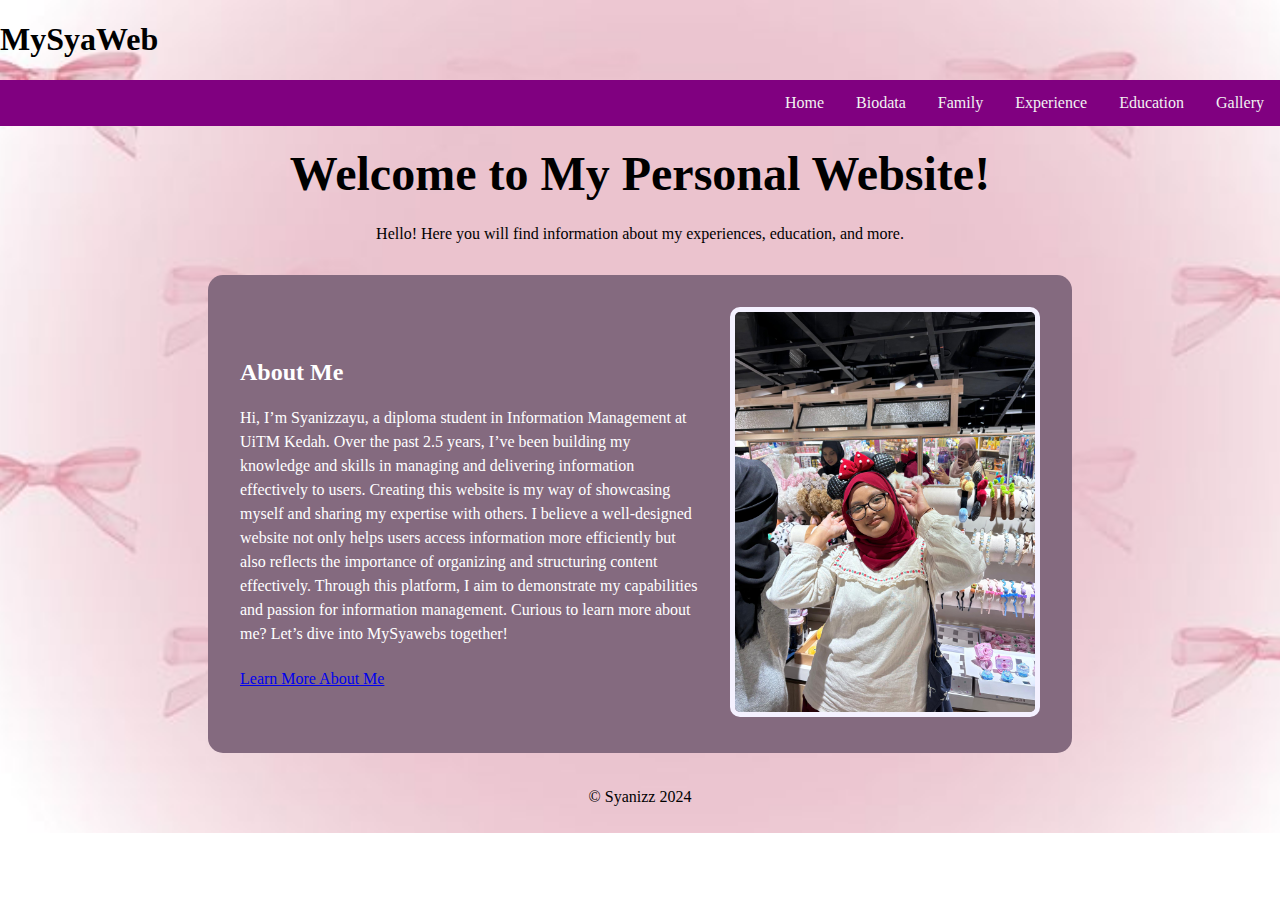
<file: index.html>
<!DOCTYPE html>
<html lang="en">
<head>
    <meta charset="UTF-8">
    <meta name="viewport" content="width=device-width, initial-scale=1.0">
    <title>My Simple Homepage</title>
    <link rel="stylesheet" href="stylehomepage.css">
</head>
<body>

   
        <h1>MySyaWeb</h1>
   

    <nav class="topnav">
        <a href="gallery.html">Gallery</a>
        <a href="edu.html">Education</a>
        <a href="exp.html">Experience</a>
        <a href="family.html">Family</a>
        <a href="bio.html">Biodata</a>
        <a href="index.html">Home</a>
    </nav>

    
	<center>
        <h2><font size="23">Welcome to My Personal Website!</h2></font>
	</center>
        <p><center>Hello! Here you will find information about my experiences, education, and more.</p></center></font>
  

 <section class="about-me-section">
    <div class="text-content">
      <h2>About Me</h2>
      <p>
	Hi, I’m Syanizzayu, a diploma student in Information Management at UiTM Kedah. Over the past 2.5 years, I’ve been building my knowledge and 	skills in managing and 	delivering information effectively to users.

	Creating this website is my way of showcasing myself and sharing my expertise with others. I believe a well-designed website not only helps users 	access information more efficiently but also reflects the importance of organizing and structuring content effectively.

	Through this platform, I aim to demonstrate my capabilities and passion for information management. Curious to learn more about me? Let’s dive into 	MySyawebs together!
      </p>
	<a href="bio.html" class="button">Learn More About Me</a>

    </div>
<div class="image-container">
      <img src="ayu3.jpg" alt="About Me" class="profile-image">
    </div>
  </section>

<center>
<p><font color=black>&copy; Syanizz 2024</p></font>
</center>  


</body>
</html>
</file>
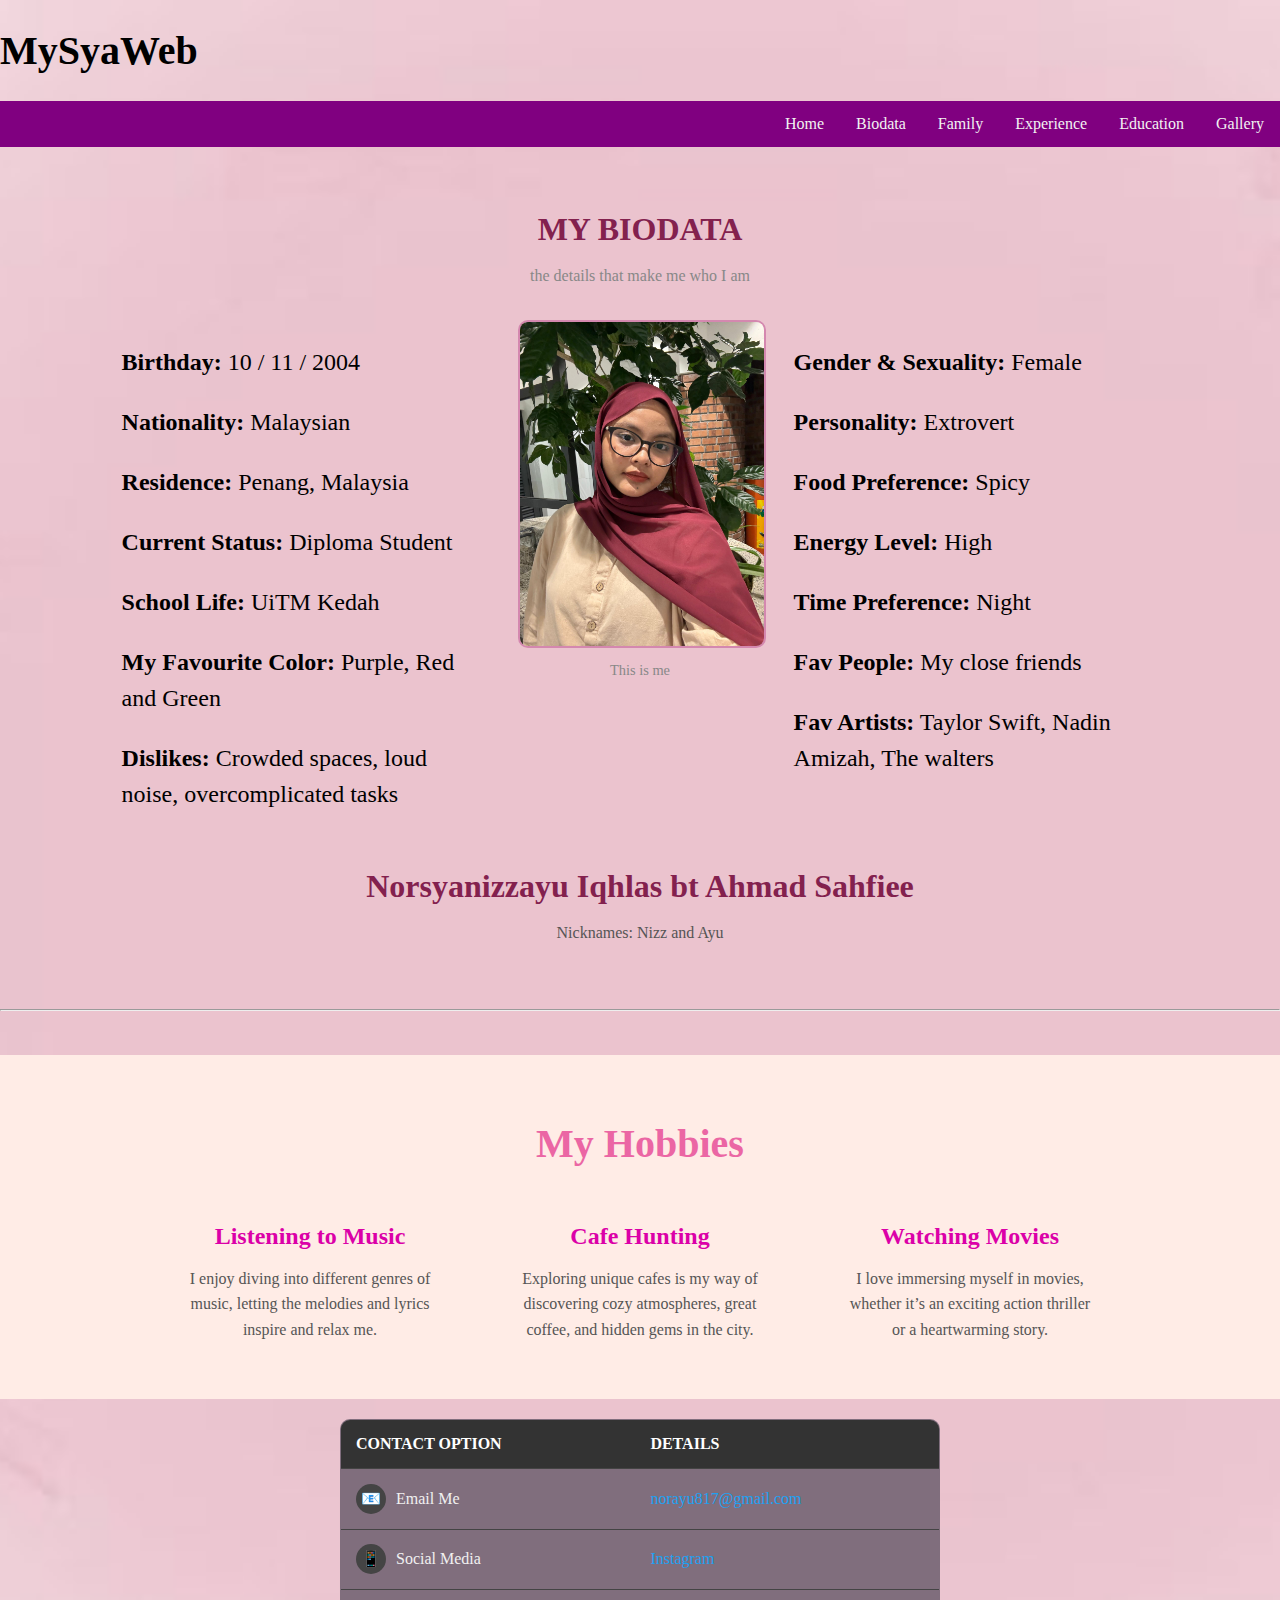
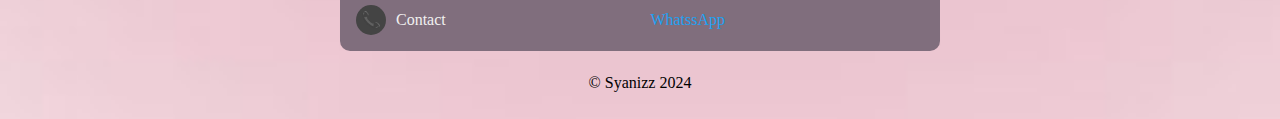
<file: bio.html>
<!DOCTYPE html>
<html lang="en">
<head>
<title>MyBiodata</title>
<meta charset="utf-8">
<link rel="stylesheet" href="biostyle.css">
<meta name="viewport" content="width=device-width, initial-scale=1">
</head>
<body>

  	<h1>MySyaWeb</h1>

<header>
<div class="topnav">
 	<a href="gallery.html">Gallery</a>
	<a href="edu.html">Education</a>
	<a href="exp.html">Experience</a>
	<a href="family.html">Family</a>
	<a href="bio.html">Biodata</a>
	<a href="index.html">Home</a>
	
</div>
</header>

 <section class="profile-section">
    <h3>MY BIODATA</h3>
    <p class="subtitle">the details that make me who I am</p>
    
    <div class="profile-container">
      <div class="left-column">
        <p><strong>Birthday:</strong> 10 / 11 / 2004</p>
        <p><strong>Nationality:</strong> Malaysian</p>
        <p><strong>Residence:</strong> Penang, Malaysia</p>
        <p><strong>Current Status:</strong> Diploma Student</p>
        <p><strong>School Life:</strong> UiTM Kedah</p>
        <p><strong>My Favourite Color:</strong> Purple, Red and Green</p>
        <p><strong>Dislikes:</strong> Crowded spaces, loud noise, overcomplicated tasks</p>
      </div>
      

      <div class="center-image">
        <img src="ayu2.jpg" alt="Profile Photo">
        <p class="image-caption">This is me</p>
      </div>
      
      <div class="right-column">
        <p><strong>Gender & Sexuality:</strong> Female</p>
        <p><strong>Personality:</strong> Extrovert</p>
        <p><strong>Food Preference:</strong> Spicy</p>
        <p><strong>Energy Level:</strong> High</p>
        <p><strong>Time Preference:</strong> Night</p>
        <p><strong>Fav People:</strong> My close friends</p>
        <p><strong>Fav Artists:</strong> Taylor Swift, Nadin Amizah, The walters</p>
      </div>
    </div>

    <h3><class="full-name">Norsyanizzayu Iqhlas bt Ahmad Sahfiee</h3>
    <p class="details">Nicknames: Nizz and Ayu</p>
  </section>

<hr><br><br>


 <section class="hobbies-section">
    <h2>My Hobbies</h2>
    <div class="hobbies-container">
      <div class="hobby">
        <h3>Listening to Music</h3>
        <p>I enjoy diving into different genres of music, letting the melodies and lyrics inspire and relax me.</p>
      </div>

      <div class="hobby">
        <h3>Cafe Hunting</h3>
        <p>Exploring unique cafes is my way of discovering cozy atmospheres, great coffee, and hidden gems in the city.</p>
      </div>
      <div class="hobby">
        <h3>Watching Movies</h3>
        <p>I love immersing myself in movies, whether it’s an exciting action thriller or a heartwarming story.</p>
      </div>
    </div>
  </section>

</head>
<body>
  <table>
    <thead>
      <tr>
        <th>Contact Option</th>
        <th>Details</th>
      </tr>
    </thead>
    <tbody>
      <tr>
        <td><span class="icon">📧</span>Email Me</td>
        <td><a href="mailto:norayu817@gmail.com">norayu817@gmail.com</a></td>
      </tr>
      <tr>
       <tr>
        <td><span class="icon">📱</span>Social Media</td>
        <td><a href="https://www.instagram.com/nizziqhs/"target="_blank">Instagram</a></td>
      </tr>
        <td><span class="icon">📞</span>Contact</td>
        <td><a href="https://wa.me/60148808723" target="_blank">WhatssApp</a></td>
      </tr>
    </tbody>
  </table>

<center>
<p><font color=black>&copy; Syanizz 2024</p></font>
</center>  

</div>
</body>
</head>
</html>
</file>
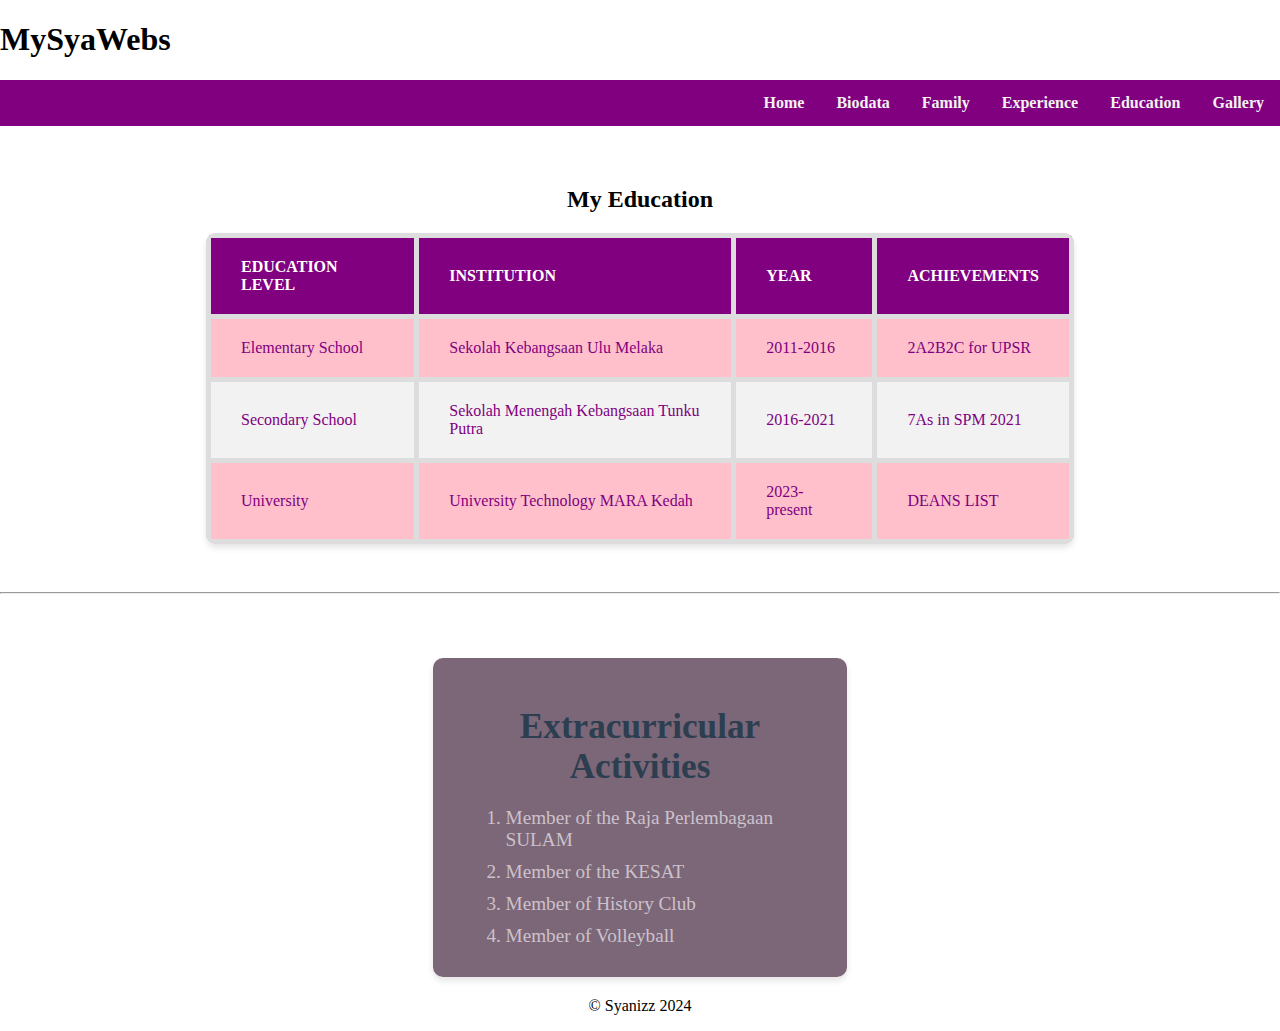
<file: edu.html>
<!DOCTYPE html>
<html lang="en">
<head>
<title>My Education</title>
<link rel="stylesheet" href="edustyle.css">
<meta charset="utf-8">
<meta name="viewport" content="width=device-width, initial-scale=1">

<body>

  	<h1>MySyaWebs</h1>

<div class="topnav">
 	<a href="gallery.html">Gallery</a>
	<a href="edu.html">Education</a>
	<a href="exp.html">Experience</a>
	<a href="family.html">Family</a>
	<a href="bio.html">Biodata</a>
	<a href="index.html">Home</a>
	
</div>

<section id="education" class="education-table">
<center>
    <h2>My Education</h2>
</center>
    <table>
      <thead>
        <tr>
          <th>Education Level</th>
          <th>Institution</th>
          <th>Year</th>
          <th>Achievements</th>
        </tr>
      </thead>
      <tbody>
        <tr>
          <td>Elementary School</td>
          <td>Sekolah Kebangsaan Ulu Melaka</td>
          <td>2011-2016</td>
          <td>2A2B2C for UPSR</td>
	
		
        </tr>
        <tr>
          <td>Secondary School</td>
          <td>Sekolah Menengah Kebangsaan Tunku Putra</td>
          <td>2016-2021</td>
          <td>7As in SPM 2021</td>
        </tr>
        <tr>
          <td>University</td>
          <td>University Technology MARA Kedah</td>
          <td>2023-present</td>
          <td>DEANS LIST</td>
        </tr>
      </tbody>
    </table>
  </section>

<hr><br><br>
<body>
  <div class="container">
  <div class="content">
  <section id="activities" class="extracurricular">
    <h2>Extracurricular Activities</h2>
    <ol>
      <li>Member of the Raja Perlembagaan SULAM</li>
      <li>Member of the KESAT</li>
      <li>Member of History Club</li>
      <li>Member of Volleyball</li>
    </ol>
  </section>


<center>
<p>&copy; Syanizz 2024</p>
</center> 

</body>
</head>
</html>
</file>
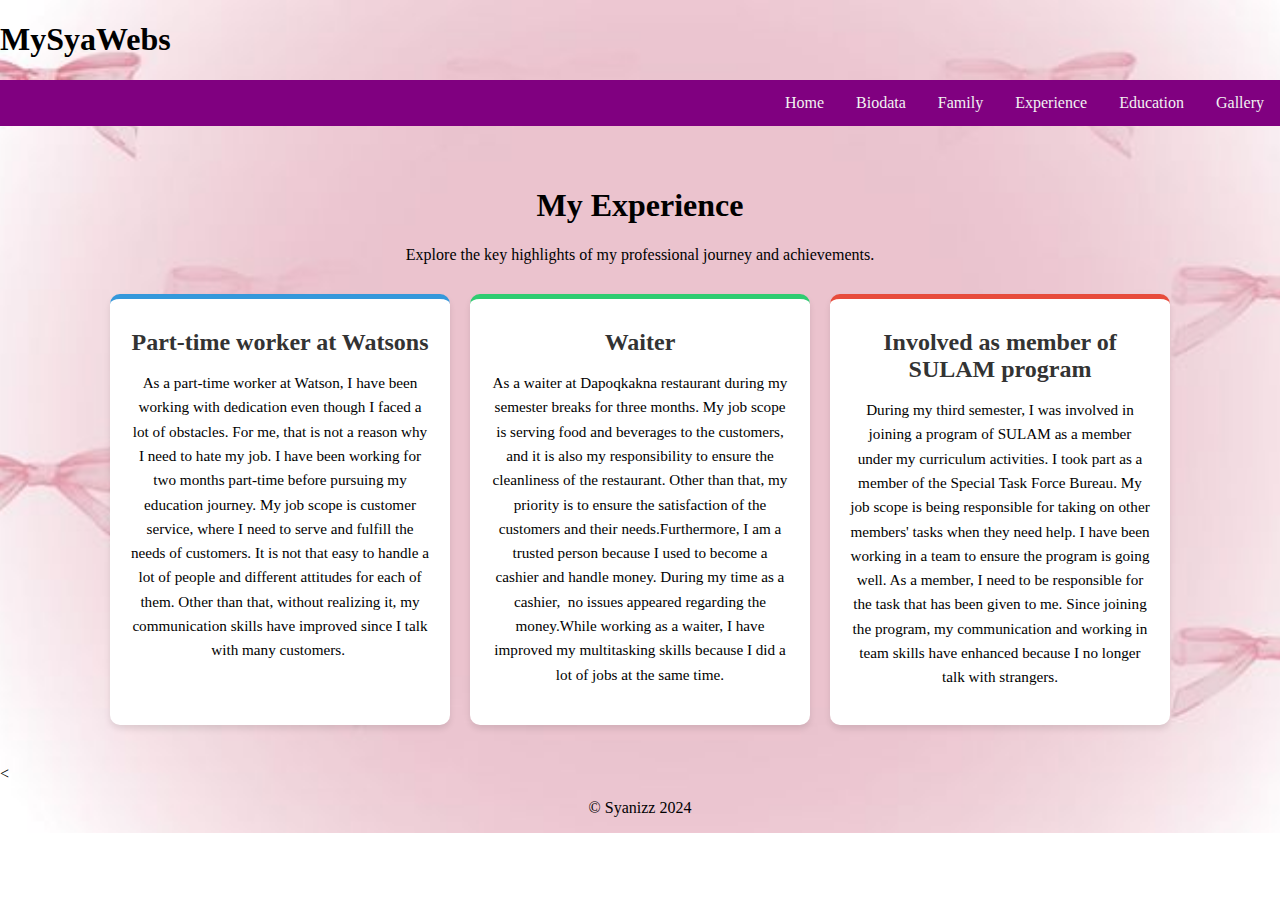
<file: exp.html>
<!DOCTYPE html>
<html lang="en">
<head>
<title>MyHomepage</title>
<link rel="stylesheet" href="expstyle.css">
<meta charset="utf-8">
<meta name="viewport" content="width=device-width, initial-scale=1">

<body>

  	<h1>MySyaWebs</h1>

<div class="topnav">
 	<a href="gallery.html">Gallery</a>
	<a href="edu.html">Education</a>
	<a href="exp.html">Experience</a>
	<a href="family.html">Family</a>
	<a href="bio.html">Biodata</a>
	<a href="index.html">Home</a>
	
</div>
<section class="experience">
    <h1>My Experience</h1>
    <p>Explore the key highlights of my professional journey and achievements.</p>
    <div class="card-container">

      <div class=" card role">
        
        <h2>Part-time worker at Watsons</h2>
        <p>
 	As a part-time worker at Watson, I have been working with dedication even though I faced a lot of obstacles. For me, that is not a reason why I need to hate my job. I have been working for two months part-time before pursuing my education journey. My job scope is customer service, where I need to serve and fulfill the needs of customers. It is not that easy to handle a lot of people and different attitudes for each of them. Other than that, without realizing it, my communication skills have improved since I talk with many customers. 
        </p>
      </div>
 
      <div class="card role">
        <h2>Waiter</h2>
        <p>As a waiter at Dapoqkakna restaurant during my semester breaks for three months. My job scope is serving food and beverages to the customers, and it is also my responsibility to ensure the cleanliness of the restaurant. Other than that, my priority is to ensure the satisfaction of the customers and their needs.Furthermore, I am a trusted person because I used to become a cashier and handle money. During my time as a cashier,  no issues appeared regarding the money.While working as a waiter, I have improved my multitasking skills because I did a lot of jobs at the same time.
        </p>
      </div>

      <div class="card role">
        <h2>Involved as member of SULAM program</h2>
        <p>
	During my third semester, I was involved in joining a program of SULAM as a member 	under my curriculum activities. I took part as a member of the Special Task Force 	Bureau. My job scope is being responsible for taking on other members' tasks when 	they need help. I have been working in a team to ensure the program is going well. 	As a member, I need to be responsible for the task that has been given to me. Since 	joining the program, my communication and working in team skills have enhanced 	because I no longer talk with strangers.
        </p>
      </div>
    </div>
  </section>


<<center>
<p>&copy; Syanizz 2024</p>
</center> 








</head>
</html>
</file>
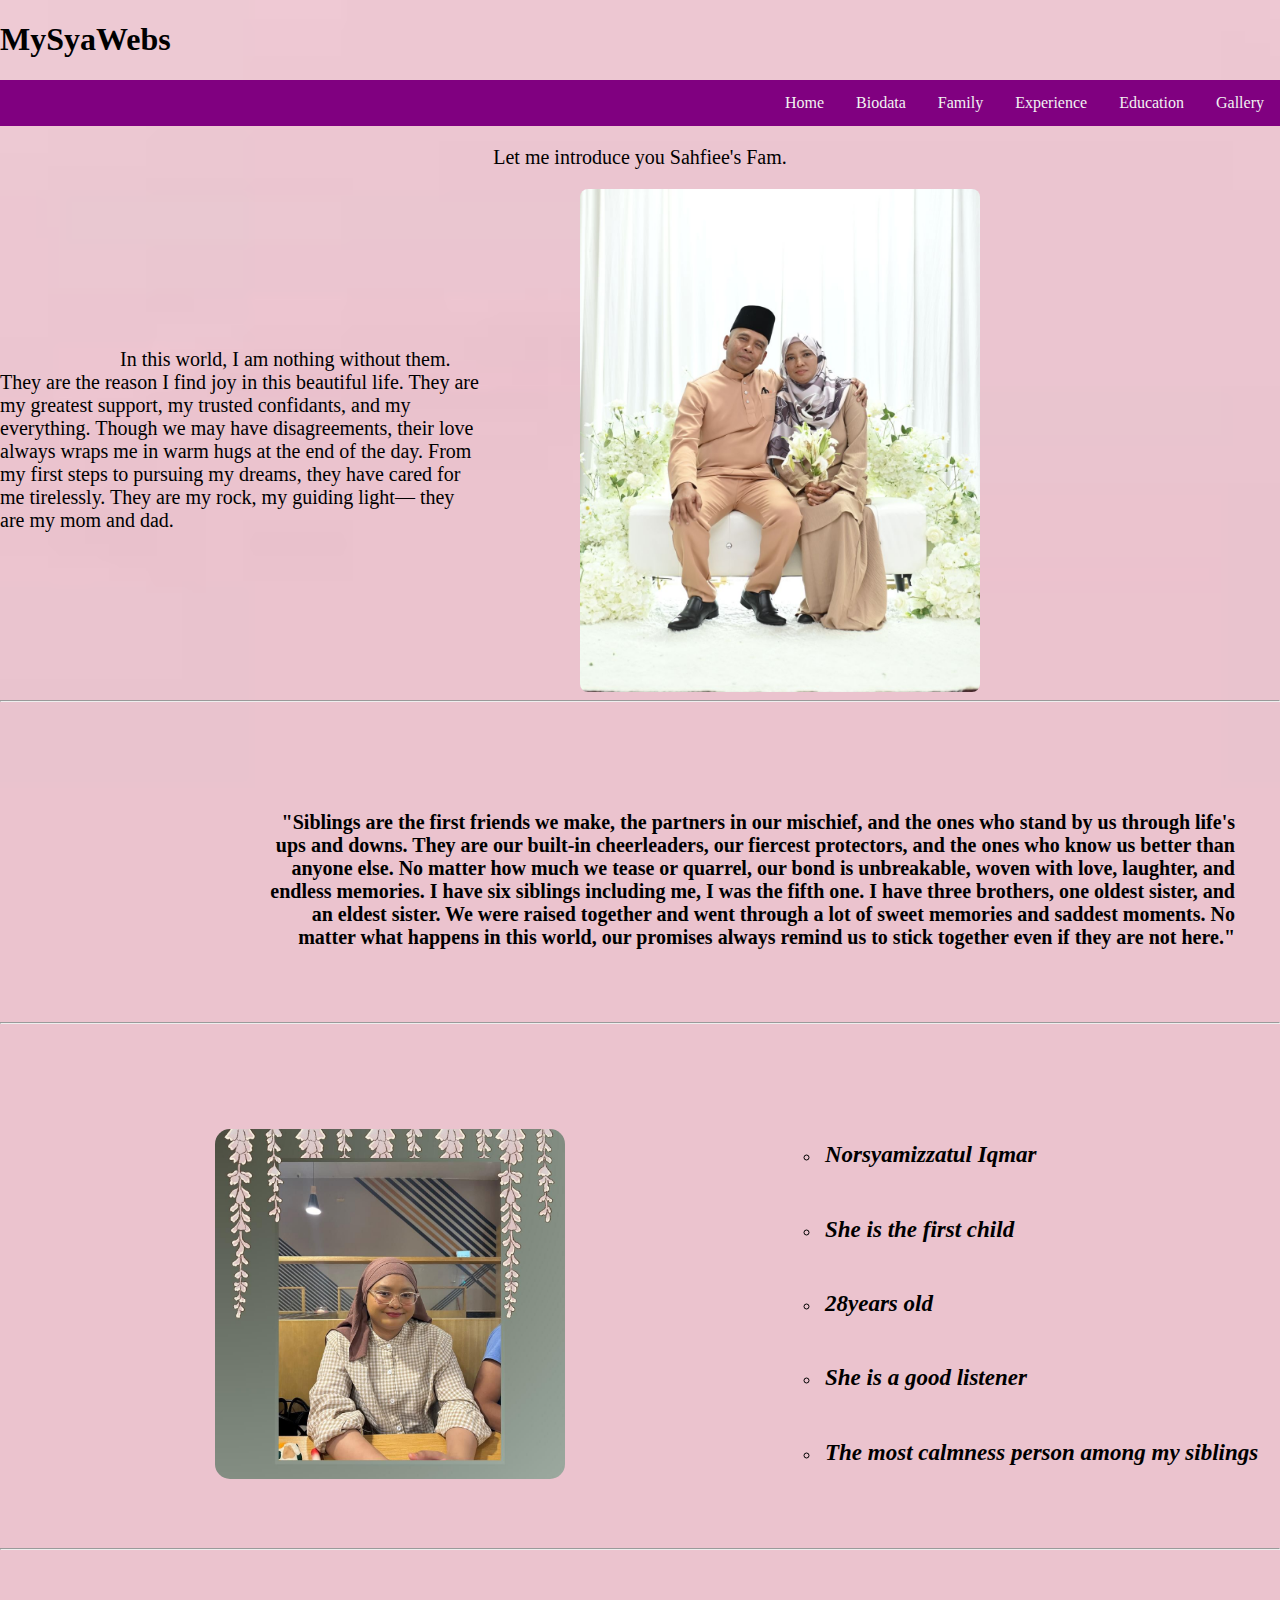
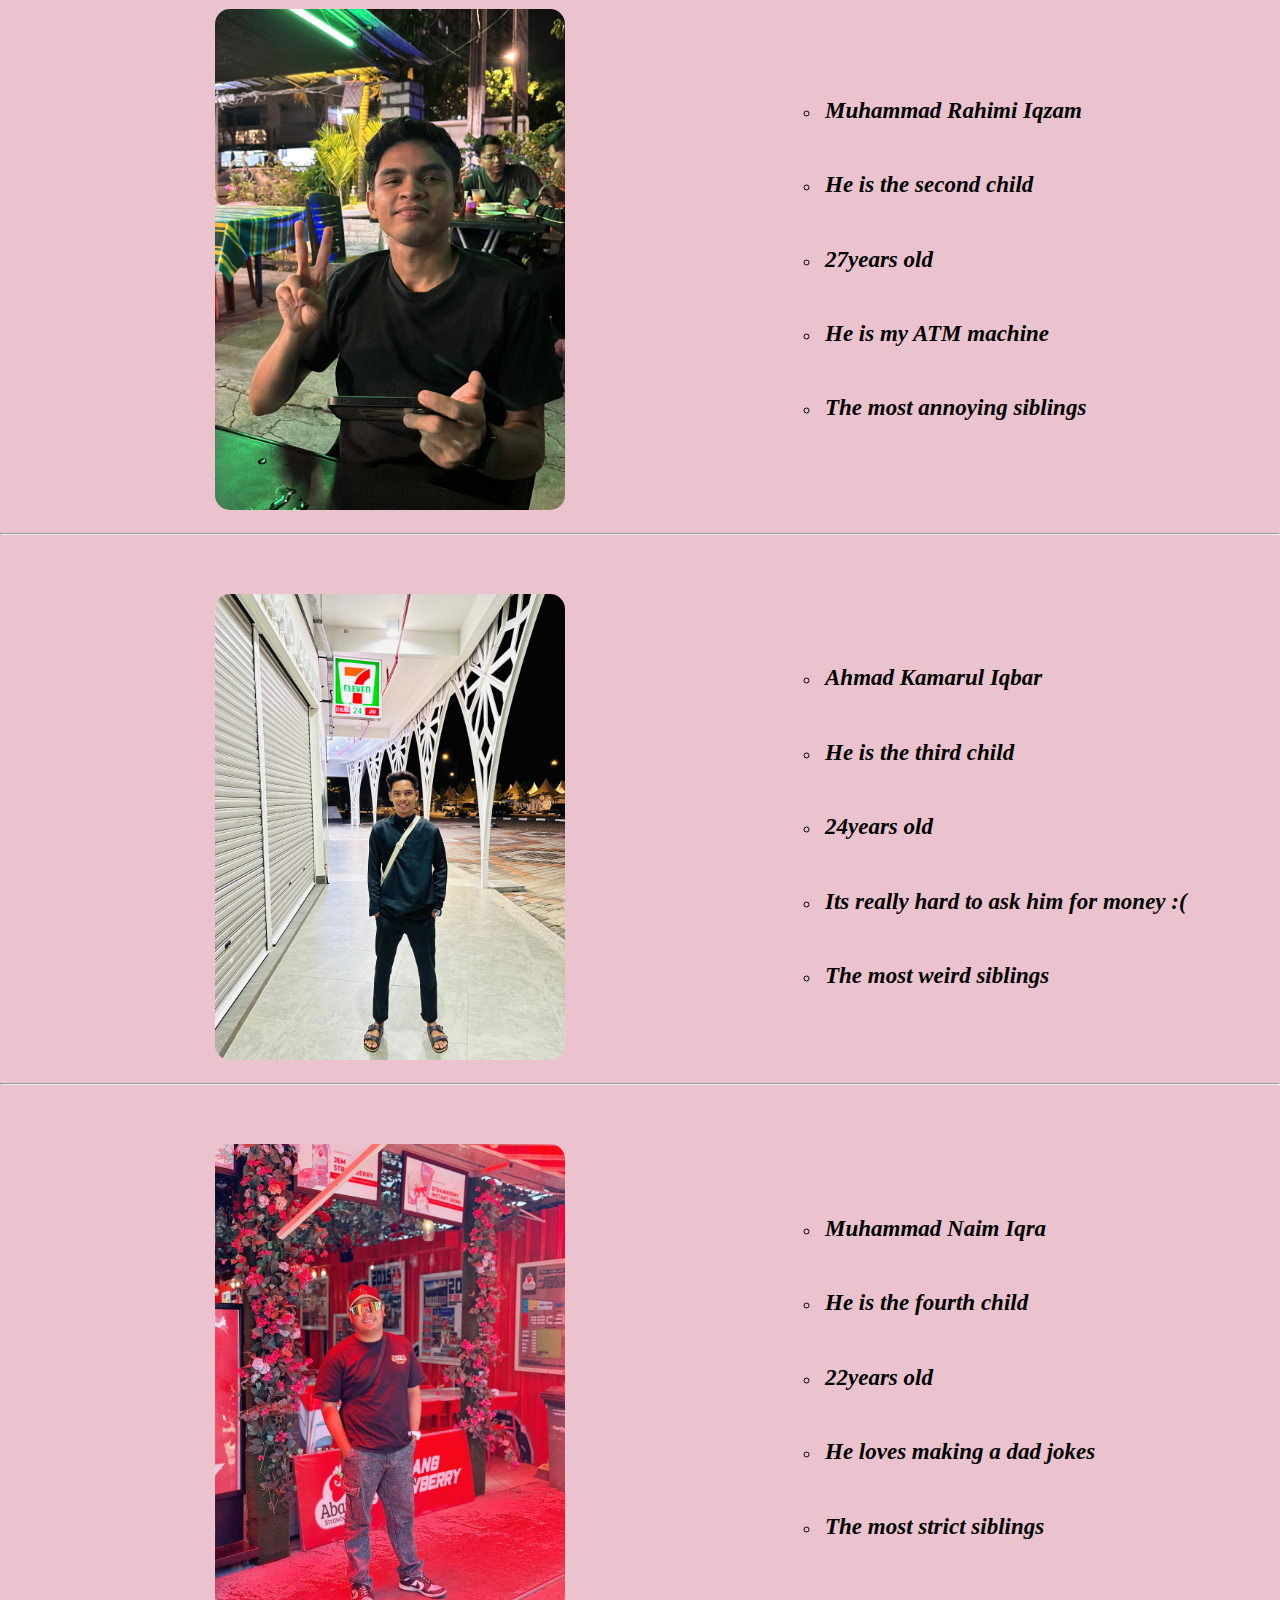
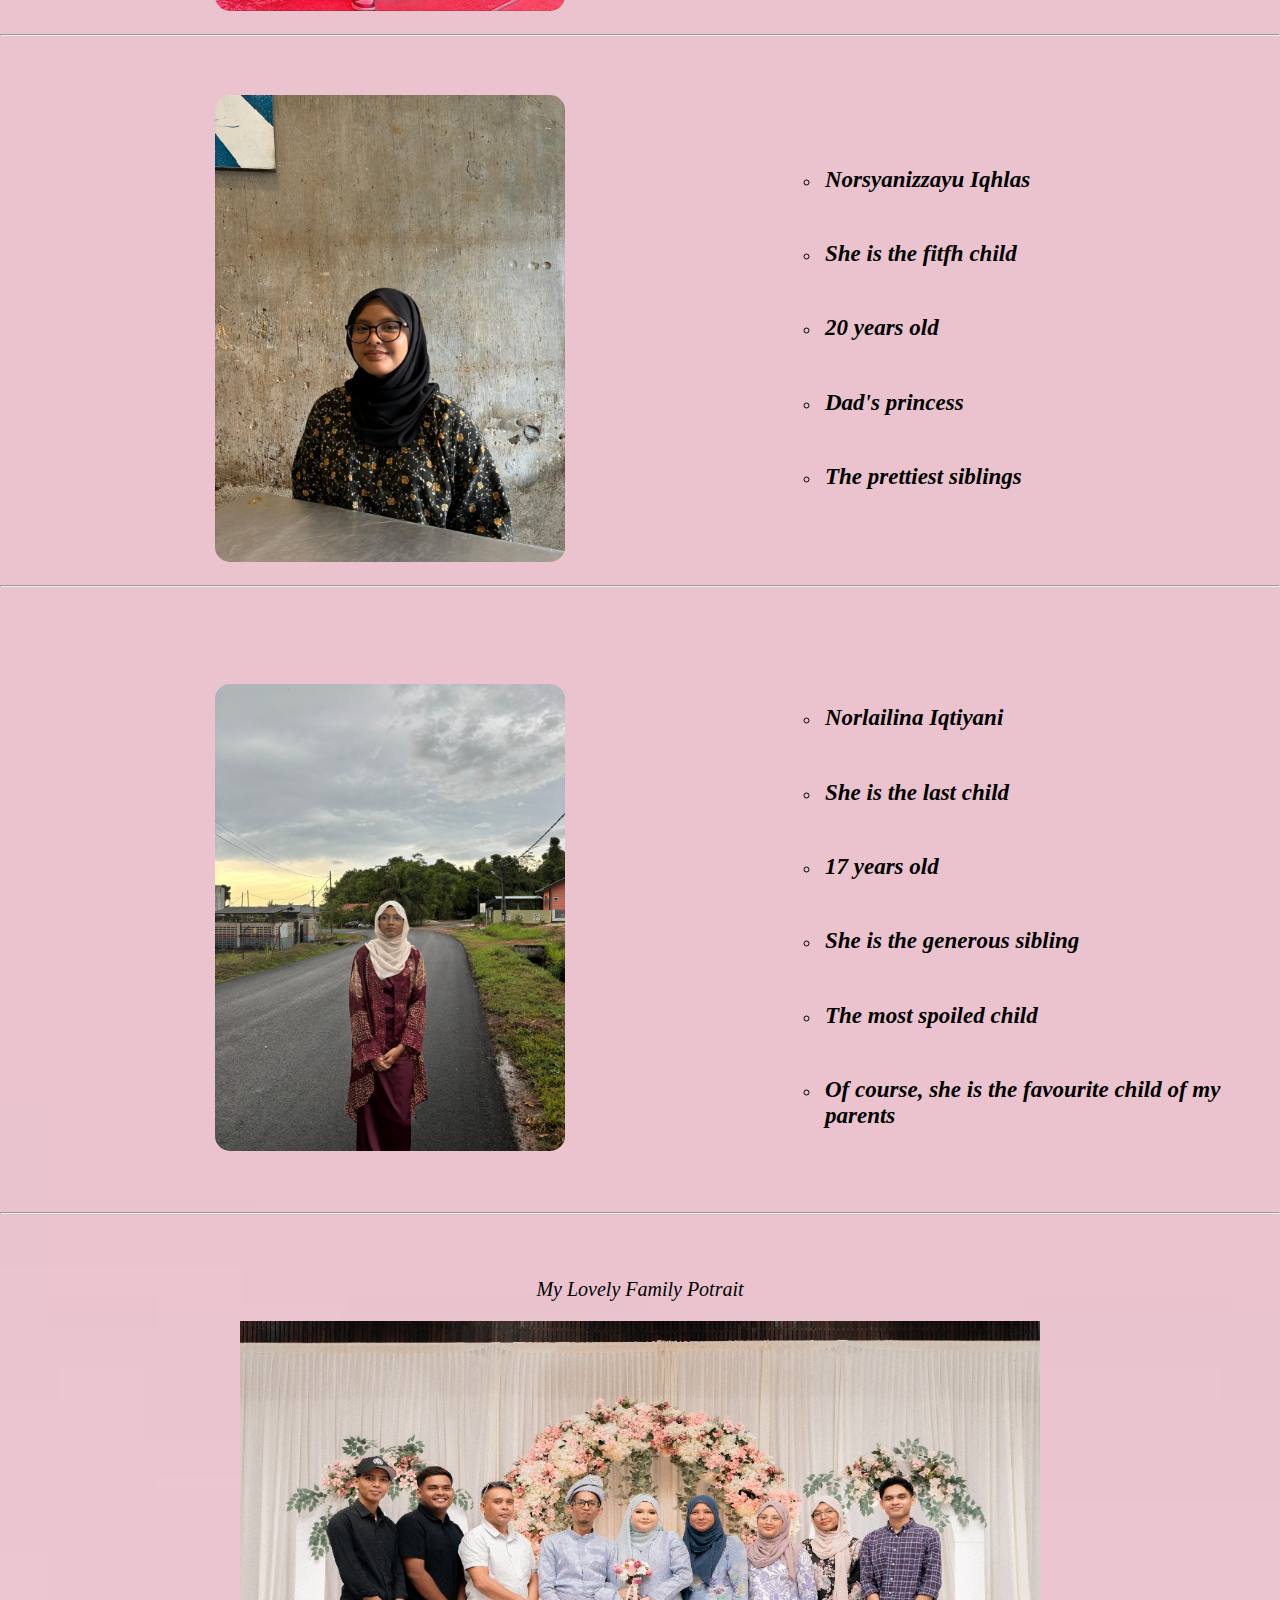
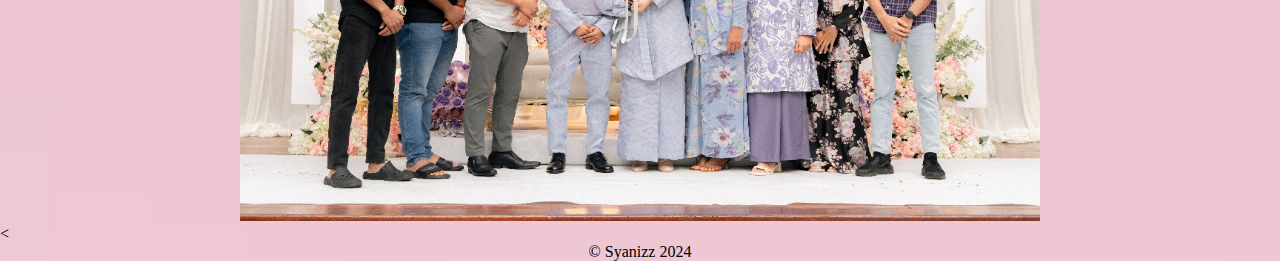
<file: family.html>
<!DOCTYPE html>
<html lang="en">
<head>
  <title>MyFamily</title>
  <meta charset="utf-8">
  <link rel="stylesheet" href="familystyle.css">
  <meta name="viewport" content="width=device-width, initial-scale=1">
</head>
<body>


  <h1>MySyaWebs</h1>


<div class="topnav">
  <a href="gallery.html">Gallery</a>
  <a href="edu.html">Education</a>
  <a href="exp.html">Experience</a>
  <a href="family.html">Family</a>
  <a href="bio.html">Biodata</a>
  <a href="index.html">Home</a>
</div>

<section class="experience">
    <p>Let me introduce you Sahfiee's Fam.</p>
    <div class="card-container">
</section>

<div class="container">
  <img src="new.jpg" alt="My Lovely Mom and Dad">
  <div class="text">
    <p1>
      In this world, I am nothing without them. They are the reason I find joy in this beautiful life.
      They are my greatest support, my trusted confidants, and my everything. Though we may have disagreements, their love always wraps me in warm hugs at the end of the day. From my first steps to pursuing my dreams, they have cared for me tirelessly. They are my rock, my guiding light— they are my mom and dad.
    </p1>
  </div>
</div>


<hr><br><br>

<div class="card">
  <h3>
    "Siblings are the first friends we make, the partners in our mischief, and the ones who stand by us through life's ups and downs. They are our built-in cheerleaders, our fiercest protectors, and the ones who know us better than anyone else. No matter how much we tease or quarrel, our bond is unbreakable, woven with love, laughter, and endless memories. I have six siblings including me, I was the fifth one. I have three brothers, one oldest sister, and an eldest sister. We were raised together and went through a lot of sweet memories and saddest moments. No matter what happens in this world, our promises always remind us to stick together even if they are not here."
  </h3>
</div>

<hr><br><br>

<div class="card">
  <img src="syamizzatul.jpg" alt="Description of sibling 1">
	<ul style=list-style-type:circle>
		<li><h5>Norsyamizzatul Iqmar</h5></li>
		<li><h5>She is the first child</h5></li>
		<li><h5>28years old</i></li>
		<li><h5>She is a good listener</h5></li>
		<li><h5>The most calmness person among my siblings</h5></li>
</div>

<hr><br><br>
 
<div class="card">
  <img src="rahimi.jpg" alt="Description of sibling 2">
	<ul style=list-style-type:circle>
		<li><h5>Muhammad Rahimi Iqzam</h5></li>
		<li><h5>He is the second child</h5></li>
		<li><h5>27years old</i></li>
		<li><h5>He is my ATM machine</h5></li>
		<li><h5>The most annoying siblings</h5></li>
</div>

<hr><br><br>

<div class="card">
  <img src="kamarul.jpg" alt="Description of sibling 3">
	<ul style=list-style-type:circle>
		<li><h5>Ahmad Kamarul Iqbar</h5></li>
		<li><h5>He is the third child</h5></li>
		<li><h5>24years old</i></li>
		<li><h5>Its really hard to ask him for money :(</h5></li>
		<li><h5>The most weird siblings</h5></li>
</div>

<hr><br><br>

<div class="card">
  <img src="naim.jpg" alt="Description of sibling 4">
	<ul style=list-style-type:circle>
		<li><h5>Muhammad Naim Iqra</h5></li>
		<li><h5>He is the fourth child</h5></li>
		<li><h5>22years old</i></li>
		<li><h5>He loves making a dad jokes </h5></li>
		<li><h5>The most strict siblings</h5></li>
</div>

<hr><br><br>

<div class="card">
  <img src="syanizzayu.jpg" alt="Description of sibling 5">
	<ul style=list-style-type:circle>
		<li><h5>Norsyanizzayu Iqhlas</h5></li>
		<li><h5>She is the fitfh child</h5></li>
		<li><h5>20 years old</i></li>
		<li><h5>Dad's princess</h5></li>
		<li><h5>The prettiest siblings</h5></li>
</div>

<hr><br><br>

<div class="card">
  <img src="lailina.jpg" alt="Description of sibling 6">
  
		<ul style=list-style-type:circle>
			<li><h5>Norlailina Iqtiyani</h5></li>
			<li><h5>She is the last child</h5></li>
			<li><h5>17 years old</h5></li>
			<li><h5>She is the generous sibling </h5></li>
			<li><h5>The most spoiled child</h5></li>
			<li><h5>Of course, she is the favourite child of my parents</h5></li>
</div>

<hr><br><br>
	<center>
		<p><i> My Lovely Family Potrait</i></p>
		<img src="onefamily.jpg" alt="Gambar satu family" width="800" height="500">
	</center>

<<center>
<p2>&copy; Syanizz 2024</p2>
</center> 
  

</body>
</html>
</file>
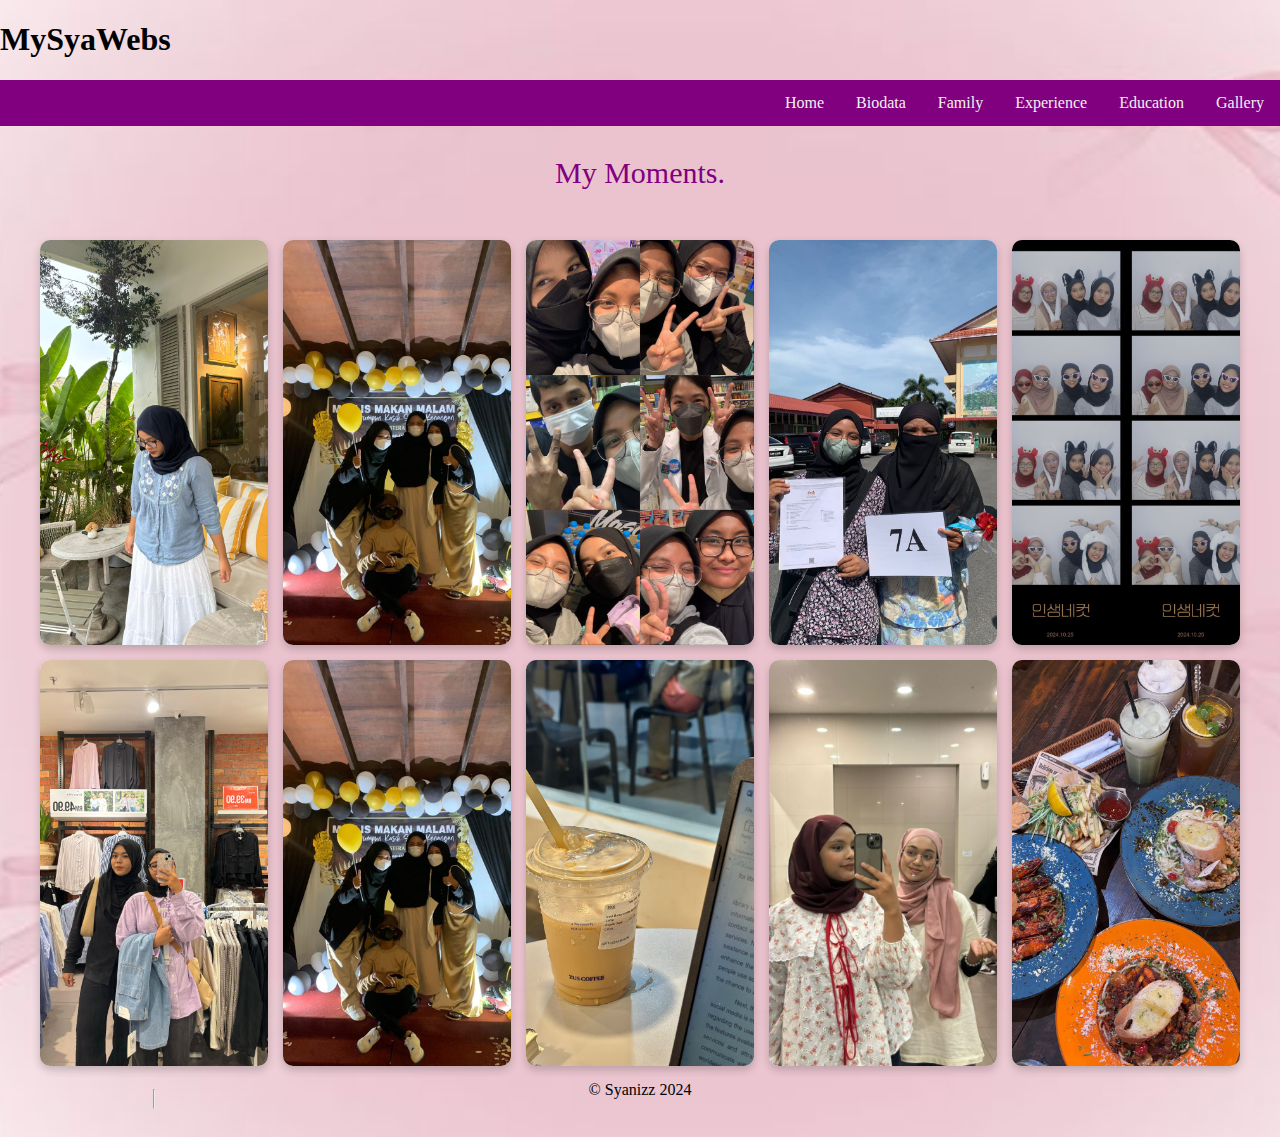
<file: gallery.html>
<!DOCTYPE html>
<html lang="en">
<head>
<title>MyHomepage</title>
<meta charset="utf-8">
<link rel="stylesheet" href="gallerystyle.css">
<meta name="viewport" content="width=device-width, initial-scale=1">

</head>
<body>


  	<h1>MySyaWebs</h1>

<div class="topnav">
 	<a href="gallery.html">Gallery</a>
	<a href="edu.html">Education</a>
	<a href="exp.html">Experience</a>
	<a href="family.html">Family</a>
	<a href="bio.html">Biodata</a>
	<a href="index.html">Home</a>
	
</div>

  <header>
        <p>My Moments.</p>
    </header>
    <div class="gallery">
        <div class="gallery-item"><img src="me2.jpg" alt="My Portrait"></div>
        <div class="gallery-item"><img src="them.jpg" alt="Me with secondary school classmates"></div>
        <div class="gallery-item"><img src="watsons.jpg" alt="Part-time Memory"></div>
        <div class="gallery-item"><img src="spm.jpg" alt="My achievement"></div>
        <div class="gallery-item"><img src="uni.jpg" alt="Kepo geng"></div>
        <div class="gallery-item"><img src="alyasab.jpg" alt="meksab"></div>
  
<div class="gallery-item"><img src="them.jpg" alt="Me with secondary school classmates"></div>
        <div class="gallery-item"><img src="latte.jpg" alt="Favourite drink"></div>
        <div class="gallery-item"><img src="min.jpg" alt="Farimin Aisyah"></div>
        <div class="gallery-item"><img src="food.jpg" alt="Favourite food">
</div>
<hr><br><br>
<center>
<p4>&copy; Syanizz 2024</pa>
</center> 















</body>
</html>
</file>
<file: stylehomepage.css>
<style>
* {
  box-sizing: border-box;
}
body {
  margin: 0;
}

body {
  background-image: url("conquetewallpaper.jpeg"); 
  background-position: center;
  background-repeat: no-repeat;
  background-size: cover;
}


.header {
  background-color: #f1f1f1;
  padding: 20px;
  text-align: left;
}

h1 {
  text-align: left;
  color: black;
}

.topnav {
  overflow: hidden;
  background-color: purple;
}

.topnav a {
  float: right;
  display: block;
  color: #f2f2f2;
  text-align: right;
  padding: 14px 16px;
  text-decoration: none;
}

.topnav a:hover {
  background-color: #ddd;
  color: black;
}


.about-me-section {
  display: flex;
  align-items: center;
  justify-content: space-between;
  background-color:  #846a7f;
  color: white;
  padding: 2rem;
  border-radius: 15px;
  max-width: 800px;
  margin: 2rem auto;
}

.text-content {
  max-width: 80%;
}

h3 {
  font-size: 2rem;
  margin-bottom: 1rem;
  color:#83214e;
}

p {
  font-size: 1rem;
  line-height: 1.5;
  margin-bottom: 1.5rem;
  color:white;
}

.image-container {
  flex-shrink: 0;
  margin-left: 2rem;
}
.image-container {
  flex-shrink: 0;
  margin-left: 2rem;
}

.profile-image {
  width: 300px;
  height: 400px;
  border-radius: 10px;
  object-fit: cover;
  border: 5px solid #f4f1ff;
}


.profile-section {
  text-align: center;
  padding: 2rem;
}
</file>
<file: biostyle.css>
<style>
* {
  box-sizing: border-box;
}

body {
  margin: 0;
}

body {
  background-image: url("conquetewallpaper.jpeg"); 
  background-position: center;
  background-repeat: no-repeat;
  background-size: cover;
}


.header {
  background-color: #f1f1f1;
  padding: 20px;
  text-align: left;
}

.topnav {
  overflow: hidden;
  background-color: purple;
}

.topnav a {
  float: right;
  display: block;
  color: #f2f2f2;
  text-align: right;
  padding: 14px 16px;
  text-decoration: none;
}

.topnav a:hover {
  background-color: #ddd;
  color: black;
}


h2{

text-align: center;
font-size: 70px;
font-weight: 900;
font-weight: bold;
}


.about-me-section {
  display: flex;
  align-items: center;
  justify-content: space-between;
  background-color:  #846a7f;
  color: white;
  padding: 2rem;
  border-radius: 15px;
  max-width: 800px;
  margin: 2rem auto;
}

.text-content {
  max-width: 80%;
}

h3 {
  font-size: 2rem;
  margin-bottom: 1rem;
  color:#83214e;
}

p {
  font-size: 1rem;
  line-height: 1.5;
  margin-bottom: 1.5rem;
  color:white;
}

.contact-button {
  display: inline-block;
  padding: 0.8rem 1.5rem;
  font-size: 1rem;
  text-decoration: none;
  color: #a39ec9;
  background-color: #f4f1ff;
  border-radius: 5px;
  transition: background-color 0.3s ease, color 0.3s ease;
}

.contact-button:hover {
  background-color: #d4d0f4;
  color: #fff;
}


.image-container {
  flex-shrink: 0;
  margin-left: 2rem;
}
.image-container {
  flex-shrink: 0;
  margin-left: 2rem;
}

.profile-image {
  width: 300px;
  height: 400px;
  border-radius: 10px;
  object-fit: cover;
  border: 5px solid #f4f1ff;
}


.profile-section {
  text-align: center;
  padding: 2rem;
}

h1 {
  font-size: 2.5rem;
  color: black;
}

.subtitle {
  font-size: 1rem;
  color: #888;
  margin-bottom: 2rem;
}

.profile-container {
  display: flex;
  justify-content: center;
  gap: 2rem;
  align-items: flex-start;
}

.left-column,
.right-column {
  width: 30%;
  text-align: left;
}

.left-column p,
.right-column p {
  font-size: 1.5rem;
  margin-text: 0.5rem 0;
  color:black;
}

.center-image {
  width: 20%;
  text-align: center;
}

.center-image img {
  width: 100%;
  height: auto;
  border-radius: 10px;
  border: 2px solid #d488af;
}

.image-caption {
  font-size: 0.9rem;
  color: #888;
  margin-top: 0.5rem;
}

.full-name {
  font-family: 'Georgia', serif;
  font-size: 2rem;
  color: #d488af;
  margin-top: 2rem;
}

.details {
  font-size: 1rem;
  color: #555;
}

.highlight {
  color: #d488af;
}






.hobbies-section {
  text-align: center;
  padding: 2rem;
  background-color: #ffece6;
}

.hobbies-section h2 {
  font-size: 2.5rem;
  color: #eb66a4;
  margin-bottom: 2rem;
}

.hobbies-container {
  display: flex;
  justify-content: center;
  gap: 5rem;
}

.hobby {
  text-align: center;
  max-width: 250px;
}



.hobby h3 {
  font-size: 1.5rem;
  color: #db00a8;
  margin-bottom: 0.5rem;
}

.hobby p {
  font-size: 1rem;
  color: #555;
  line-height: 1.6;
}


  table {
      border-collapse: collapse;
      width: 80%;
      max-width: 600px;
      margin: 20px auto;
      background-color: #806e7d;
      color: #f0f0f0;
      border: 1px solid #444;
      border-radius: 10px;
      overflow: hidden;
    }
    table th, table td {
      text-align: left;
      padding: 15px;
      border-bottom: 1px solid #444;
    }
    table th {
      background-color: #333;
      color: #fff;
      text-transform: uppercase;
    }
    table tr:last-child td {
      border-bottom: none;
    }
    table a {
      color: #1DA1F2;
      text-decoration: none;
    }
    table a:hover {
      text-decoration: underline;
    }
    table .icon {
      width: 30px;
      height: 30px;
      display: inline-block;
      margin-right: 10px;
      text-align: center;
      line-height: 30px;
      background-color: #444;
      color: #fff;
      border-radius: 50%;
    }

</style>
</file>
<file: edustyle.css>
<style>
* {
  box-sizing: border-box;
}

body {
  margin: 0;
}

body {
  background-image: url ("conquetewallpaper.jpeg"); 
  background-position: center;
  background-repeat: no-repeat;
  background-size: cover;
}


.header {
  background-color: #f1f1f1;
  padding: 20px;
  text-align: left;
}

.topnav {
  overflow: hidden;
  background-color: purple;
}

.topnav a {
  float: right;
  display: block;
  color: #f2f2f2;
  text-align: right;
  padding: 14px 16px;
  text-decoration: none;
}

.topnav a:hover {
  background-color: #ddd;
  color: black;



}
.education-table {
  padding: 40px 20px;
}

table {
  width: 70%;
  margin: 0 auto;
  border-collapse: collapse;
  font-size: 1em;
  background-color: pink;
  border-radius: 10px;
  overflow: hidden;
  box-shadow: 0 4px 6px rgba(0, 0, 0, 0.1);
}

thead {
  background-color: purple;
  color: #fff;
  text-transform: uppercase;
}

th, td {
  padding: 20px 30px;
  border: 5px solid #ddd;
  text-align: left;
}

th {
  font-weight: bold;
}

tbody tr:nth-child(even) {
  background-color: #f2f2f2;
}

tbody tr:hover {
  background-color: #eaf6ff; 
}

td {
  color: purple;
}

a {
  color: #3498db;
  text-decoration: none;
  font-weight: bold;
}

a:hover {
  color: #2c3e50;
  text-decoration: underline;
}

@media (max-width: 600px) {
  table {
    font-size: 0.9em;
  }

  th, td {
    padding: 10px;
  }
}
b {
  font-family: Arial, sans-serif;
  margin: 0;
  padding: 0;
  background-color: #f9f9f9;
  color: #333;
  text-align: center;
}

.extracurricular {
  padding: 20px 15px;
  background-color:#7b6778;
  margin: 20px auto;
  width: 30%;
  border-radius: 10px;
  box-shadow: 0 4px 6px rgba(0, 0, 0, 0.1);
}


.extracurricular h2 {
  text-align: center;
  font-size: 2.2em;
  color: #2c3e50;
  margin-bottom: 20px;
}


.extracurricular ol {
  list-style-type: no; 
  padding: 0;
  margin: 0 auto;
  width: 70%;
  text-align: left; 
}

.extracurricular ol li {
  font-size: 1.2em;
  margin: 10px 0;
  color:#cdc1cb;
}


.extracurricular ul li:hover {
  color: #cdc1cb;
  cursor: pointer;
}
</file>
<file: expstyle.css>
<style>
* {
  box-sizing: border-box;
}

body {
  margin: 0;
}

body {
  background-image: url("conquetewallpaper.jpeg"); 
  background-position: center;
  background-repeat: no-repeat;
  background-size: cover;
}


.header {
  background-color: #f1f1f1;
  padding: 20px;
  text-align: left;
}

.topnav {
  overflow: hidden;
  background-color: purple;
}

.topnav a {
  float: right;
  display: block;
  color: #f2f2f2;
  text-align: right;
  padding: 14px 16px;
  text-decoration: none;
}

.topnav a:hover {
  background-color: #ddd;
  color: black;
}

.experience {
  padding: 40px 20px;
text-align: center;
}

.card-container {
  display: flex;
  justify-content: center;
  gap: 20px;
  margin-top: 30px;
  flex-wrap: wrap; /* Ensures responsiveness */
}

.card {
  background: #fff;
  border-radius: 10px;
  box-shadow: 0 4px 6px rgba(0, 0, 0, 0.1);
  padding: 20px;
  width: 300px;
  text-align: center;
  transition: transform 0.3s ease;
}

.card:hover {
  transform: scale(1.05);
}



.card h2 {
  font-size: 1.5em;
  color: #333;
  margin: 10px 0;
}

.card p {
  font-size: 0.95em;
  line-height: 1.6;
}

.card a {
  display: inline-block;
  margin-top: 15px;
  font-size: 1em;
  color: #2980b9;
  text-decoration: none;
  font-weight: bold;
}

.card a:hover {
  text-decoration: underline;
}

/* Custom Colors for Each Card */
.role:nth-child(1) {
  border-top: 5px solid #3498db;
}

.role:nth-child(2) {
  border-top: 5px solid #2ecc71;
}

.role:nth-child(3) {
  border-top: 5px solid #e74c3c;
}
</file>
<file: familystyle.css>
<style>
* {
  box-sizing: border-box;
}

body {
  margin: 0;
}

body {
  background-image: url("conquetewallpaper.jpeg"); 
  background-position: center;
  background-repeat: no-repeat;
  background-size: cover;
}


.header {
  background-color: #f1f1f1;
  padding: 20px;
  text-align: left;
}

h1 {
  text-align: left;
  color: black;
}

.topnav {
  overflow: hidden;
  background-color: purple;
}

.topnav a {
  float: right;
  display: block;
  color: #f2f2f2;
  text-align: right;
  padding: 14px 16px;
  text-decoration: none;
}

.topnav a:hover {
  background-color: #ddd;
  color: black;
}

p {
  font-family: "lucida handwriting", "cursive";
  text-align: center;
  font-size: 20px;
}

p1 {
  font-family: "lucida handwriting", "cursive";
  text-align: left;
  margin-left:50px;
  font-size: 20px;
  padding: 70px;
}
.family {
  padding: 40px 20px;
 text-align: center;
}

.container {
  display: flex;
  align-items: center; 
  gap: 100px; 
  flex-direction: row-reverse; 
  margin-right: 300px; 
}

.container img {
  max-width: 400px; 
  height: auto;
  border-radius: 8px;
}

.container .text {
  max-width: 600px; 
}

h2 { 
  font-family: "lucida handwriting", "cursive";
  text-align: center;
  font-size: 20px;
  padding: 50px;
}
h3 { 
  font-family: "lucida handwriting", "cursive";
  text-align: right;
  font-size: 20px;
  margin-left:5px;
  padding: 30px;
}

h5 { 
  font-style: italic;
  text-align: left;
  font-size: 23px;
  padding: 5px;
}
.card {
  display: flex; 
  align-items: center; 
  flex-direction: row; 
  gap: 15px; 
  text-align: left; 
  margin-left: 200px;
  padding: 15px;
}

.card img {
  width: 350px; 
  margin-right: 200px;
  gap: 100px;
  height: auto;
  border-radius: 15px;
}

.card p {
  font-family: italic;
  font-size: 30px;
  color: #333;
  margin: 0; 
}

</style>
</file>
<file: gallerystyle.css>
<style>
* {
  box-sizing: border-box;
}

body {
  margin: 0;
}

body {
  background-image: url("conquetewallpaper.jpeg"); 
  background-position: center;
  background-repeat: no-repeat;
  background-size: cover;
}


.header {
  background-color: #f1f1f1;
  padding: 20px;
  text-align: left;
}

.topnav {
  overflow: hidden;
  background-color: purple;
}

.topnav a {
  float: right;
  display: block;
  color: #f2f2f2;
  text-align: right;
  padding: 14px 16px;
  text-decoration: none;
}

.topnav a:hover {
  background-color: #ddd;
  color: black;
}

p {

text-align:center;
color:purple;
font-size: 30px;
}

.gallery {
    display: grid;
    grid-template-columns: repeat(auto-fit, minmax(200px, 1fr));
    gap: 15px;
    padding: 20px;
    max-width: 1200px;
    margin: 0 auto;
}

.gallery-item {
    position: relative;
    overflow: hidden;
    border-radius: 10px;
    box-shadow: 0 4px 8px rgba(0, 0, 0, 0.2);
    background-color: #fff;
}

.gallery-item img {
    width: 100%;
    height: auto;
    display: block;
    transition: transform 0.3s ease, opacity 0.3s ease;
}

.gallery-item:hover img {
    transform: scale(1.1);
    opacity: 0.9;
}
</file>
